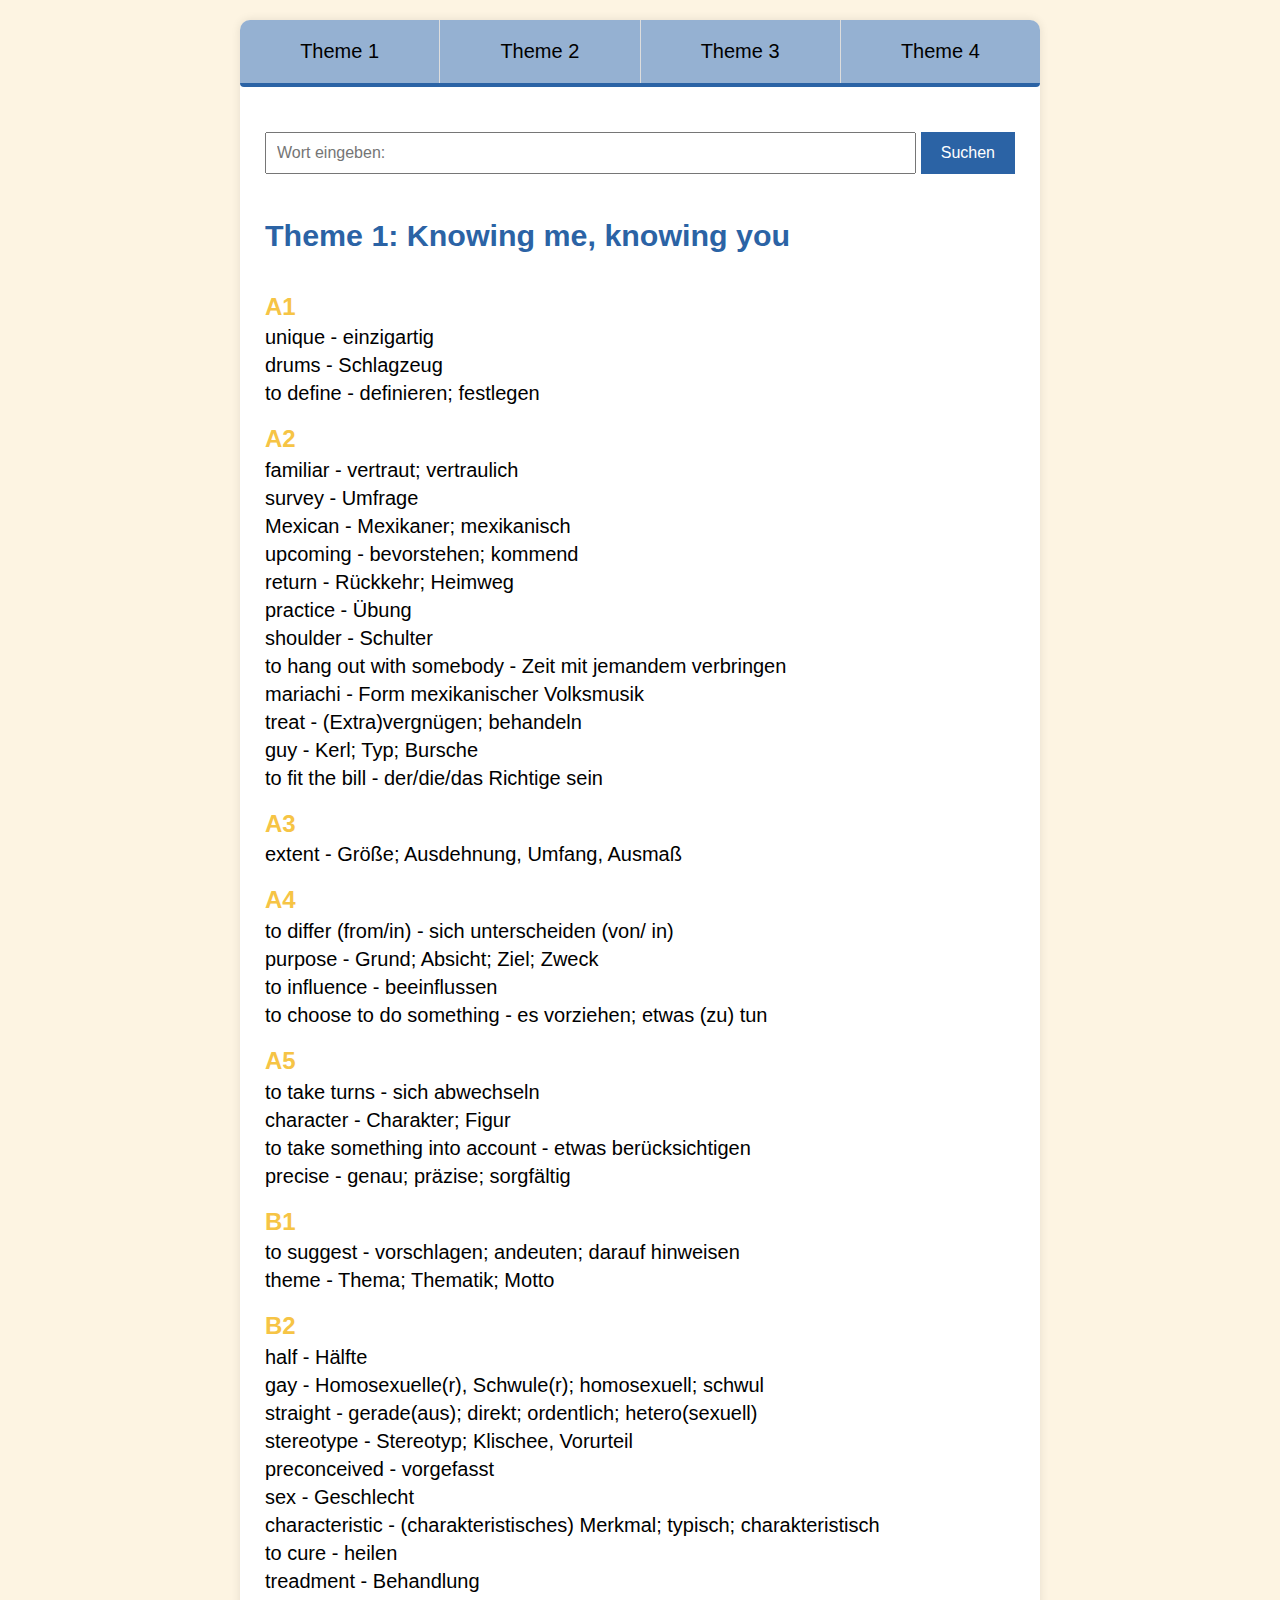
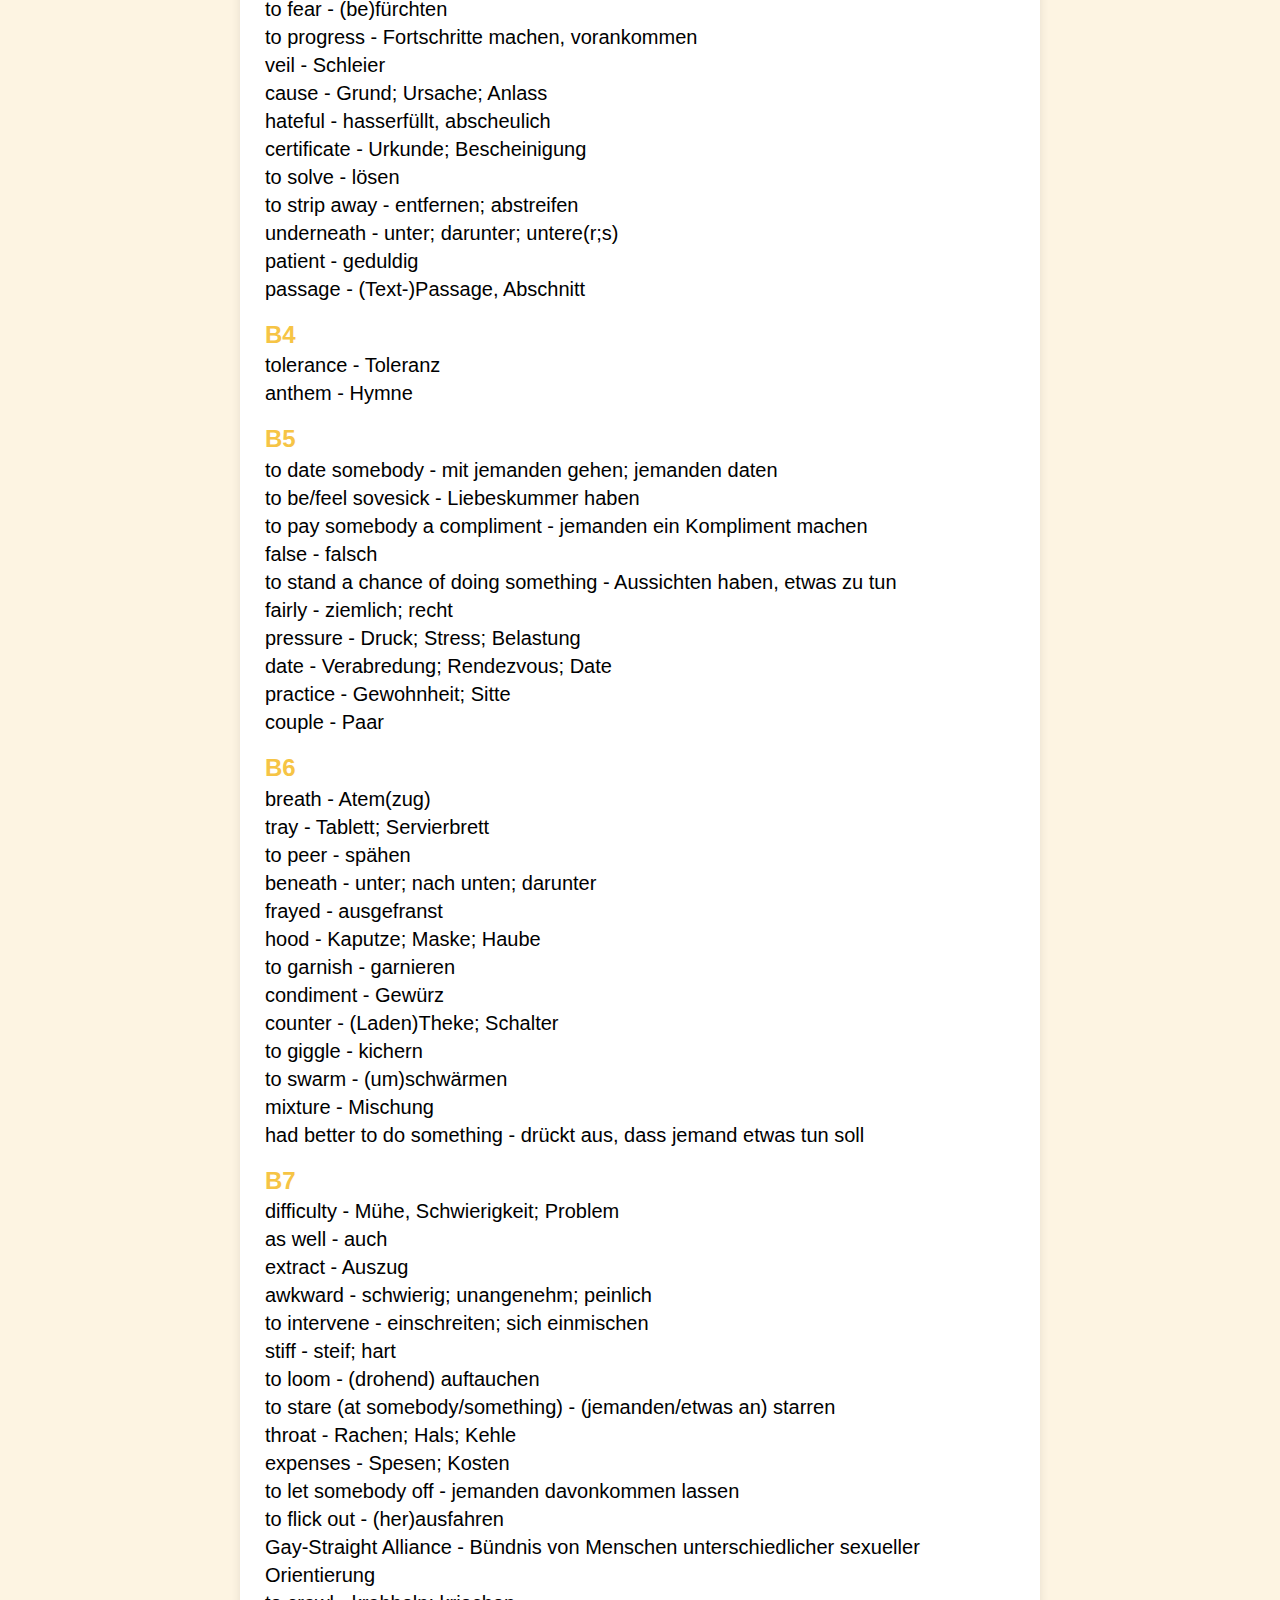
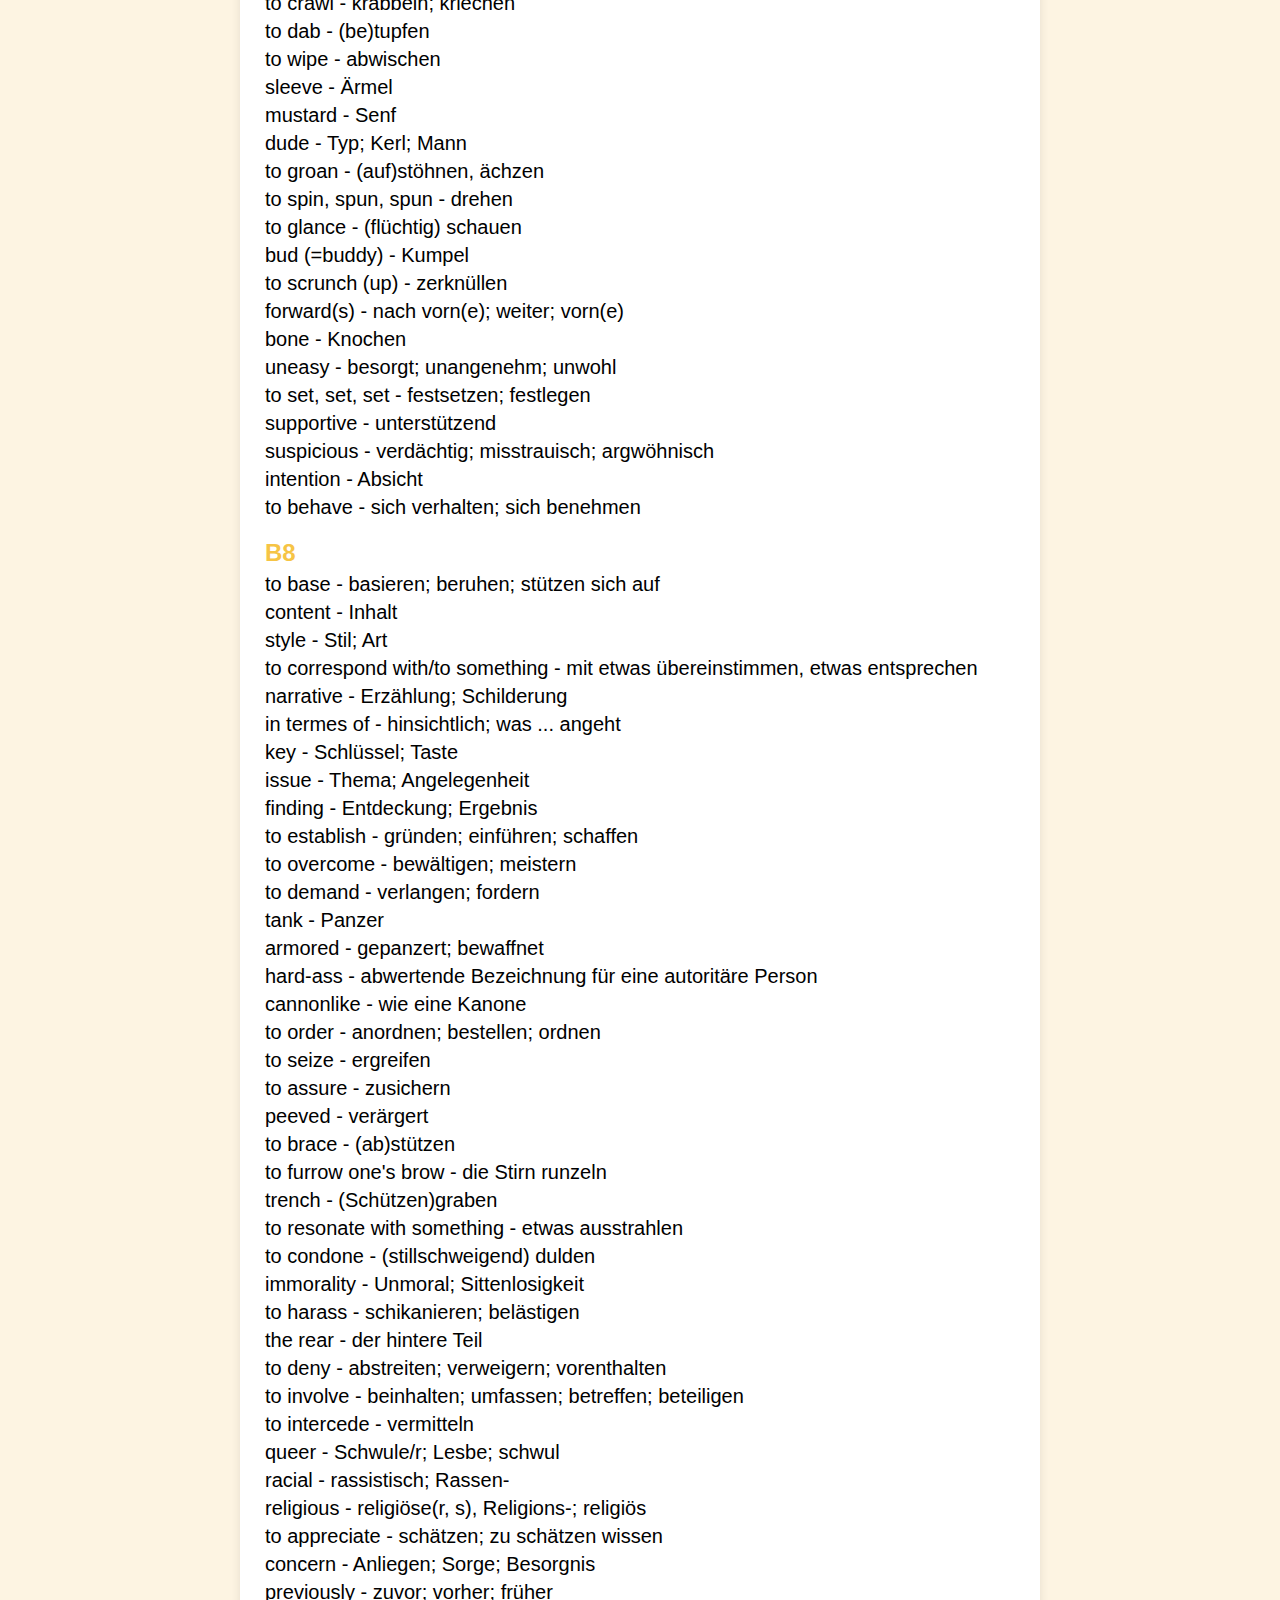
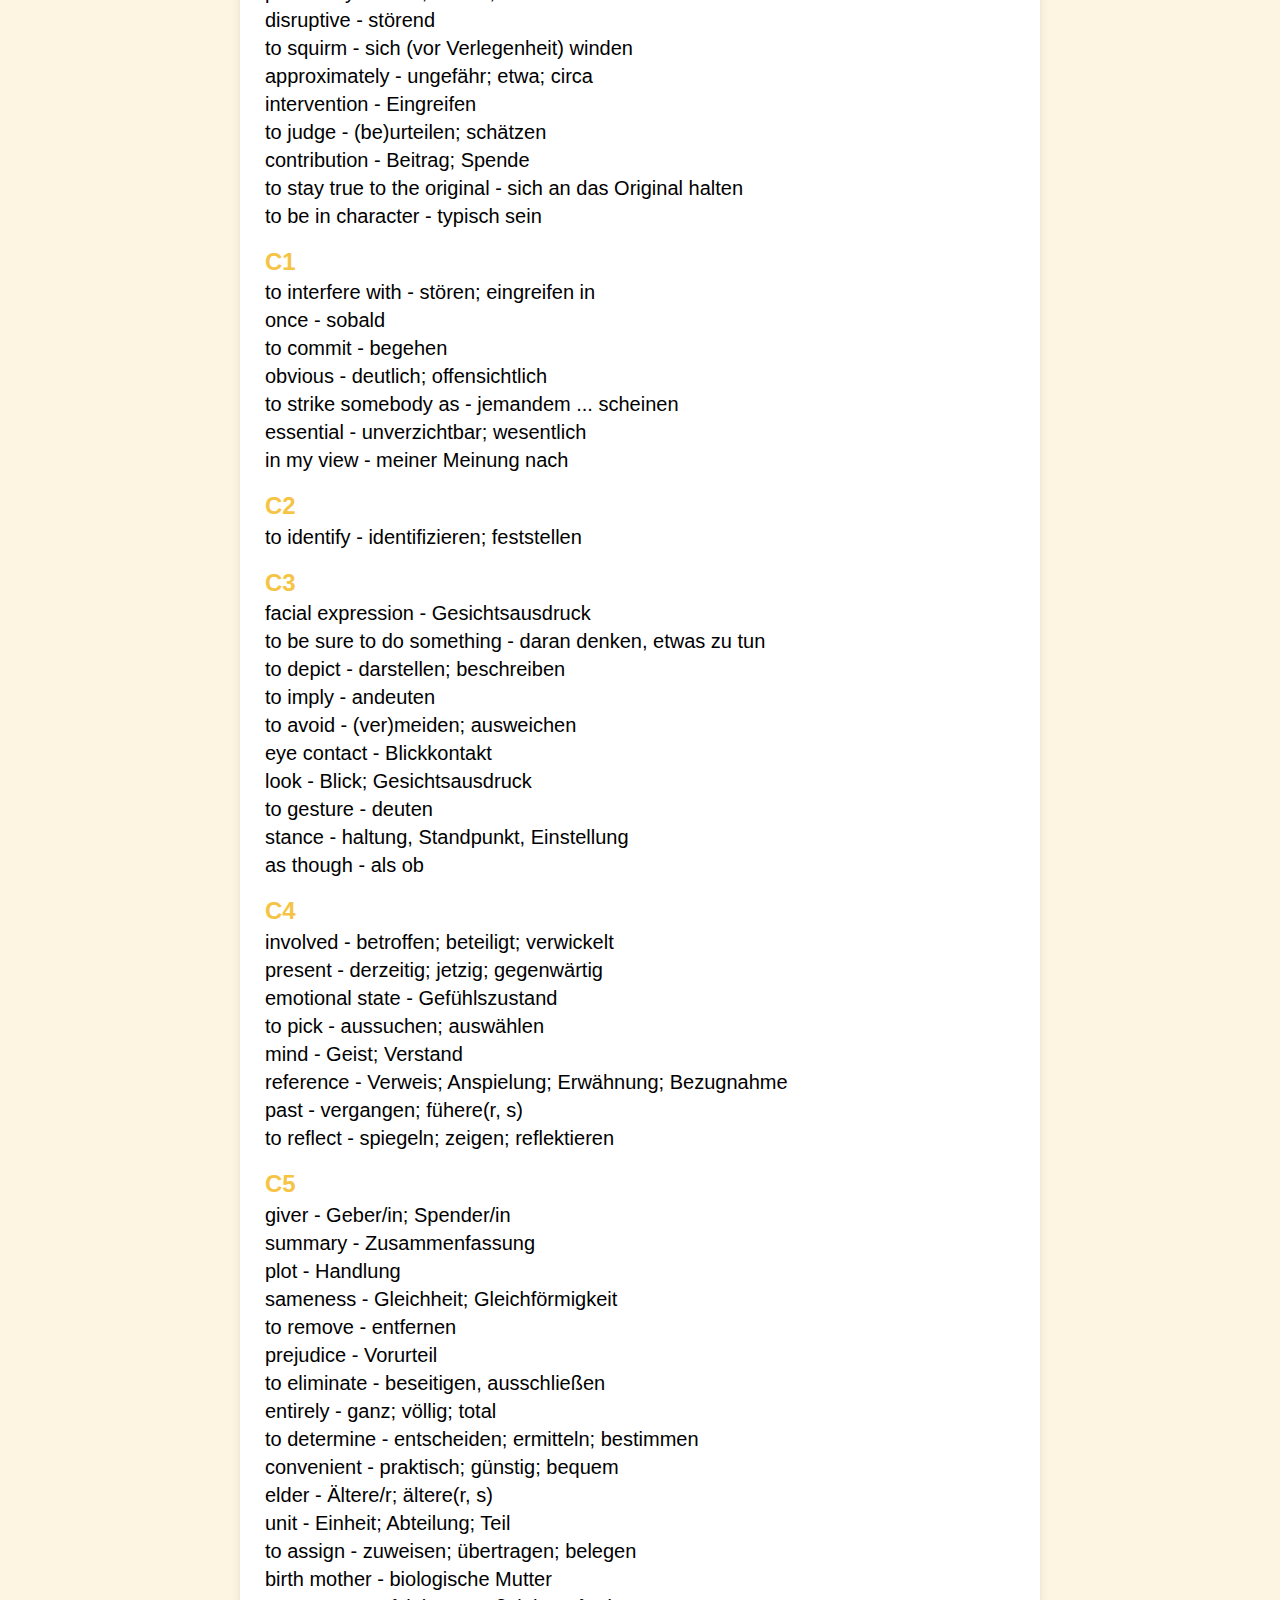
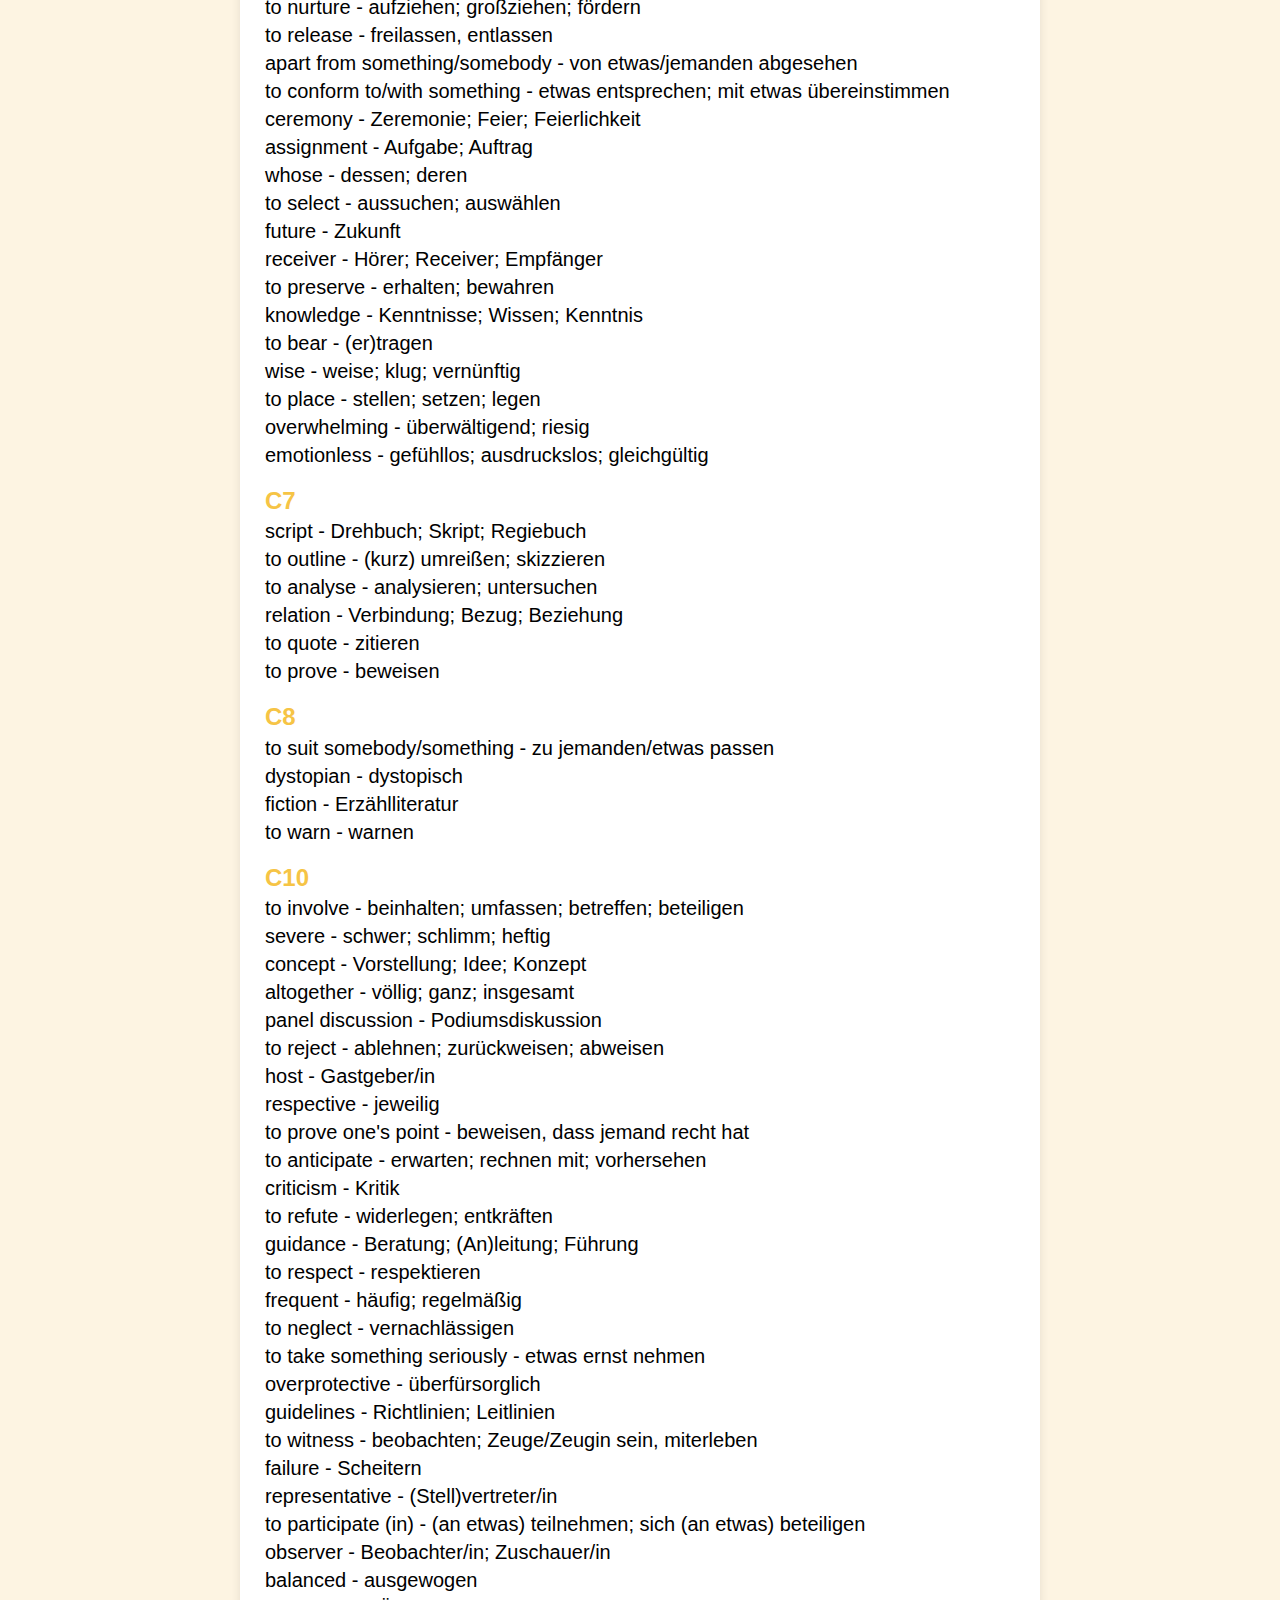
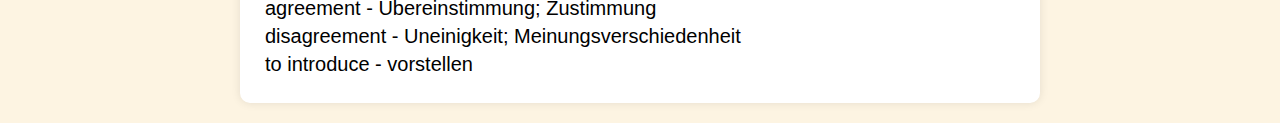
<file: index.html>
<!DOCTYPE html>
<html lang="de">

<head>
    <meta charset="UTF-8">
    <meta name="viewport" content="width=device-width, initial-scale=1.0">
    
    <title>Vokabeln - Theme 1: Knowing me, knowing you</title>
    <link rel="shortcut icon" type="image/x-icon" href="favicon.ico">

    <link rel="stylesheet" href="styles.css">
    <script src="script.js" defer></script>

</head>

<body>

    <div class="container">

        <div class="links">
            <nav>
                <a href="index.html">Theme 1</a>
                <a href="theme2.html">Theme 2</a>
                <a href="theme3.html">Theme 3</a>
                <a href="theme4.html">Theme 4</a>
            </nav>
        </div>

    <div class="theme1">

        <div class="search-section">
            <input type="text" id="searchInput" placeholder="Wort eingeben:">
            <button onclick="searchWord()">Suchen</button>
        </div>

        <div id="result"></div>

        <h2>Theme 1: Knowing me, knowing you</h2><br>

        <div class="level"><h3><b>A1</b></h3></div>
        <p id="text0" class="text">
            unique - einzigartig<br>
            drums - Schlagzeug<br>
            to define - definieren; festlegen<br>
        </p>

        <div class="level"><h3><b>A2</b></h3></div>
        <p id="text1" class="text">
            familiar - vertraut; vertraulich<br>
            survey - Umfrage<br>
            Mexican - Mexikaner; mexikanisch<br>
            upcoming - bevorstehen; kommend<br>
            return - Rückkehr; Heimweg<br>
            practice - Übung<br>
            shoulder - Schulter<br>
            to hang out with somebody - Zeit mit jemandem verbringen<br>
            mariachi - Form mexikanischer Volksmusik<br>
            treat - (Extra)vergnügen; behandeln<br>
            guy - Kerl; Typ; Bursche<br>
            to fit the bill - der/die/das Richtige sein<br>
        </p>

        <div class="level"><h3><b>A3</b></h3></div>
        <p id="text2" class="text">
            extent - Größe; Ausdehnung, Umfang, Ausmaß<br>
        </p>

        <div class="level"><h3><b>A4</b></h3></div>
        <p id="text3" class="text">
            to differ (from/in) - sich unterscheiden (von/ in)<br>
            purpose - Grund; Absicht; Ziel; Zweck<br>
            to influence - beeinflussen<br>
            to choose to do something - es vorziehen; etwas (zu) tun<br>
        </p>

        <div class="level"><h3><b>A5</b></h3></div>
        <p id="text4" class="text">
            to take turns - sich abwechseln<br>
            character - Charakter; Figur<br>
            to take something into account - etwas berücksichtigen<br>
            precise - genau; präzise; sorgfältig<br>
        </p>

        <div class="level"><h3><b>B1</b></h3></div>
        <p id="text5" class="text">
            to suggest - vorschlagen; andeuten; darauf hinweisen<br>
            theme - Thema; Thematik; Motto<br>
        </p>

        <div class="level"><h3><b>B2</b></h3></div>
        <p id="text6" class="text">
            half - Hälfte<br>
            gay - Homosexuelle(r), Schwule(r); homosexuell; schwul<br>
            straight - gerade(aus); direkt; ordentlich; hetero(sexuell)<br>
            stereotype - Stereotyp; Klischee, Vorurteil<br>
            preconceived - vorgefasst<br>
            sex - Geschlecht<br>
            characteristic - (charakteristisches) Merkmal; typisch; charakteristisch<br>
            to cure - heilen<br>
            treadment - Behandlung<br>
            to fear - (be)fürchten<br>
            to progress - Fortschritte machen, vorankommen<br>
            veil - Schleier<br>
            cause - Grund; Ursache; Anlass<br>
            hateful - hasserfüllt, abscheulich<br>
            certificate - Urkunde; Bescheinigung<br>
            to solve - lösen<br>
            to strip away - entfernen; abstreifen<br>
            underneath - unter; darunter; untere(r;s)<br>
            patient - geduldig<br>
            passage - (Text-)Passage, Abschnitt<br>
        </p>

        <div class="level"><h3><b>B4</b></h3></div>
        <p id="text7" class="text">
            tolerance - Toleranz<br>
            anthem - Hymne<br>
        </p>

        <div class="level"><h3><b>B5</b></h3></div>
        <p id="text8" class="text">
            to date somebody - mit jemanden gehen; jemanden daten<br>
            to be/feel sovesick - Liebeskummer haben<br>
            to pay somebody a compliment - jemanden ein Kompliment machen<br>
            false - falsch<br>
            to stand a chance of doing something - Aussichten haben, etwas zu tun<br>
            fairly - ziemlich; recht<br>
            pressure - Druck; Stress; Belastung<br>
            date - Verabredung; Rendezvous; Date<br>
            practice - Gewohnheit; Sitte<br>
            couple - Paar<br>
        </p>

        <div class="level"><h3><b>B6</b></h3></div>
        <p id="text9" class="text">
            breath - Atem(zug)<br>
            tray - Tablett; Servierbrett<br>
            to peer - spähen<br>
            beneath - unter; nach unten; darunter<br>
            frayed - ausgefranst<br>
            hood - Kaputze; Maske; Haube<br>
            to garnish - garnieren<br>
            condiment - Gewürz<br>
            counter - (Laden)Theke; Schalter<br>
            to giggle - kichern<br>
            to swarm - (um)schwärmen<br>
            mixture - Mischung<br>
            had better to do something - drückt aus, dass jemand etwas tun soll<br>
        </p>

        <div class="level"><h3><b>B7</b></h3></div>
        <p id="text10" class="text">
            difficulty - Mühe, Schwierigkeit; Problem<br>
            as well - auch<br>
            extract - Auszug<br>
            awkward - schwierig; unangenehm; peinlich<br>
            to intervene - einschreiten; sich einmischen<br>
            stiff - steif; hart<br>
            to loom - (drohend) auftauchen<br>
            to stare (at somebody/something) - (jemanden/etwas an) starren<br>
            throat - Rachen; Hals; Kehle<br>
            expenses - Spesen; Kosten<br>
            to let somebody off - jemanden davonkommen lassen<br>
            to flick out - (her)ausfahren<br>
            Gay-Straight Alliance - Bündnis von Menschen unterschiedlicher sexueller Orientierung<br>
            to crawl - krabbeln; kriechen<br>
            to dab - (be)tupfen<br>
            to wipe - abwischen<br>
            sleeve - Ärmel<br>
            mustard - Senf<br>
            dude - Typ; Kerl; Mann<br>
            to groan - (auf)stöhnen, ächzen<br>
            to spin, spun, spun - drehen<br>
            to glance - (flüchtig) schauen<br>
            bud (=buddy) - Kumpel<br>
            to scrunch (up) - zerknüllen<br>
            forward(s) - nach vorn(e); weiter; vorn(e)<br>
            bone - Knochen<br>
            uneasy - besorgt; unangenehm; unwohl<br>
            to set, set, set - festsetzen; festlegen<br>
            supportive - unterstützend<br>
            suspicious - verdächtig; misstrauisch; argwöhnisch<br>
            intention - Absicht<br>
            to behave - sich verhalten; sich benehmen<br>
        </p>

        <div class="level"><h3><b>B8</b></h3></div>
        <p id="text11" class="text">
            to base - basieren; beruhen; stützen sich auf<br>
            content - Inhalt<br>
            style - Stil; Art<br>
            to correspond with/to something - mit etwas übereinstimmen, etwas entsprechen</br>
            narrative - Erzählung; Schilderung<br>
            in termes of - hinsichtlich; was ... angeht<br>
            key - Schlüssel; Taste<br>
            issue - Thema; Angelegenheit<br>
            finding - Entdeckung; Ergebnis<br>
            to establish - gründen; einführen; schaffen<br>
            to overcome - bewältigen; meistern<br>
            to demand - verlangen; fordern<br>
            tank - Panzer<br>
            armored - gepanzert; bewaffnet<br>
            hard-ass - abwertende Bezeichnung für eine autoritäre Person<br>
            cannonlike - wie eine Kanone<br>
            to order - anordnen; bestellen; ordnen<br>
            to seize - ergreifen<br>
            to assure - zusichern<br>
            peeved - verärgert<br>
            to brace - (ab)stützen<br>
            to furrow one's brow - die Stirn runzeln<br>
            trench - (Schützen)graben<br>
            to resonate with something - etwas ausstrahlen<br>
            to condone - (stillschweigend) dulden<br>
            immorality - Unmoral; Sittenlosigkeit<br>
            to harass - schikanieren; belästigen<br>
            the rear - der hintere Teil<br>
            to deny - abstreiten; verweigern; vorenthalten<br>
            to involve - beinhalten; umfassen; betreffen; beteiligen<br>
            to intercede - vermitteln<br>
            queer - Schwule/r; Lesbe; schwul<br>
            racial - rassistisch; Rassen-<br>
            religious - religiöse(r, s), Religions-; religiös</br>
            to appreciate - schätzen; zu schätzen wissen<br>
            concern - Anliegen; Sorge; Besorgnis<br>
            previously - zuvor; vorher; früher<br>
            disruptive - störend<br>
            to squirm - sich (vor Verlegenheit) winden<br>
            approximately - ungefähr; etwa; circa<br>
            intervention - Eingreifen<br>
            to judge - (be)urteilen; schätzen<br>
            contribution - Beitrag; Spende<br>
            to stay true to the original - sich an das Original halten<br>
            to be in character - typisch sein<br>
        </p>

        <div class="level"><h3><b>C1</b></h3></div>
        <p id="text12" class="text">
            to interfere with - stören; eingreifen in<br>
            once - sobald<br>
            to commit - begehen<br>
            obvious - deutlich; offensichtlich<br>
            to strike somebody as - jemandem ... scheinen<br>
            essential - unverzichtbar; wesentlich<br>
            in my view - meiner Meinung nach<br>
        </p>

        <div class="level"><h3><b>C2</b></h3></div>
        <p id="text13" class="text">
            to identify - identifizieren; feststellen<br>
        </p>

        <div class="level"><h3><b>C3</b></h3></div>
        <p id="text14" class="text">
            facial expression - Gesichtsausdruck<br>
            to be sure to do something - daran denken, etwas zu tun<br>
            to depict - darstellen; beschreiben<br>
            to imply - andeuten<br>
            to avoid - (ver)meiden; ausweichen<br>
            eye contact - Blickkontakt<br>
            look - Blick; Gesichtsausdruck<br>
            to gesture - deuten<br>
            stance - haltung, Standpunkt, Einstellung<br>
            as though - als ob<br>
        </p>

        <div class="level"><h3><b>C4</b></h3></div>
        <p id="text15" class="text">
            involved - betroffen; beteiligt; verwickelt<br>
            present - derzeitig; jetzig; gegenwärtig<br>
            emotional state - Gefühlszustand<br>
            to pick - aussuchen; auswählen<br>
            mind - Geist; Verstand<br>
            reference - Verweis; Anspielung; Erwähnung; Bezugnahme<br>
            past - vergangen; fühere(r, s)<br>
            to reflect - spiegeln; zeigen; reflektieren<br>
        </p>

        <div class="level"><h3><b>C5</b></h3></div>
        <p id="text16" class="text">
            giver - Geber/in; Spender/in<br>
            summary - Zusammenfassung<br>
            plot - Handlung<br>
            sameness - Gleichheit; Gleichförmigkeit<br>
            to remove - entfernen<br>
            prejudice - Vorurteil<br>
            to eliminate - beseitigen, ausschließen<br>
            entirely - ganz; völlig; total<br>
            to determine - entscheiden; ermitteln; bestimmen<br>
            convenient - praktisch; günstig; bequem<br>
            elder - Ältere/r; ältere(r, s)<br>
            unit - Einheit; Abteilung; Teil<br>
            to assign - zuweisen; übertragen; belegen<br>
            birth mother - biologische Mutter<br>
            to nurture - aufziehen; großziehen; fördern<br>
            to release - freilassen, entlassen<br>
            apart from something/somebody - von etwas/jemanden abgesehen<br>
            to conform to/with something - etwas entsprechen; mit etwas übereinstimmen<br>
            ceremony - Zeremonie; Feier; Feierlichkeit<br>
            assignment - Aufgabe; Auftrag<br>
            whose - dessen; deren<br>
            to select - aussuchen; auswählen<br>
            future - Zukunft<br>
            receiver - Hörer; Receiver; Empfänger<br>
            to preserve - erhalten; bewahren<br>
            knowledge - Kenntnisse; Wissen; Kenntnis<br>
            to bear - (er)tragen<br>
            wise - weise; klug; vernünftig<br>
            to place - stellen; setzen; legen<br>
            overwhelming - überwältigend; riesig<br>
            emotionless - gefühllos; ausdruckslos; gleichgültig<br>
        </p>

        <div class="level"><h3><b>C7</b></h3></div>
        <p id="text17" class="text">
            script - Drehbuch; Skript; Regiebuch<br>
            to outline - (kurz) umreißen; skizzieren<br>
            to analyse - analysieren; untersuchen<br>
            relation - Verbindung; Bezug; Beziehung<br>
            to quote - zitieren<br>
            to prove - beweisen<br>
        </p>

        <div class="level"><h3><b>C8</b></h3></div>
        <p id="text18" class="text">
            to suit somebody/something - zu jemanden/etwas passen<br>
            dystopian - dystopisch<br>
            fiction - Erzählliteratur<br>
            to warn - warnen<br>
        </p>

        <div class="level"><h3><b>C10</b></h3></div>
        <p id="text18" class="text">
            to involve - beinhalten; umfassen; betreffen; beteiligen<br>
            severe - schwer; schlimm; heftig<br>
            concept - Vorstellung; Idee; Konzept<br>
            altogether - völlig; ganz; insgesamt<br>
            panel discussion - Podiumsdiskussion<br>
            to reject - ablehnen; zurückweisen; abweisen<br>
            host - Gastgeber/in<br>
            respective - jeweilig<br>
            to prove one's point - beweisen, dass jemand recht hat<br>
            to anticipate - erwarten; rechnen mit; vorhersehen<br>
            criticism - Kritik<br>
            to refute - widerlegen; entkräften<br>
            guidance - Beratung; (An)leitung; Führung<br>
            to respect - respektieren<br>
            frequent - häufig; regelmäßig<br>
            to neglect - vernachlässigen<br>
            to take something seriously - etwas ernst nehmen<br>
            overprotective - überfürsorglich<br>
            guidelines - Richtlinien; Leitlinien<br>
            to witness - beobachten; Zeuge/Zeugin sein, miterleben<br>
            failure - Scheitern<br>
            representative - (Stell)vertreter/in<br>
            to participate (in) - (an etwas) teilnehmen; sich (an etwas) beteiligen<br>
            observer - Beobachter/in; Zuschauer/in<br>
            balanced - ausgewogen<br>
            agreement - Übereinstimmung; Zustimmung<br>
            disagreement - Uneinigkeit; Meinungsverschiedenheit<br>
            to introduce - vorstellen<br>
        </p>

    </div>

    </div>

</body>

</html>
</file>
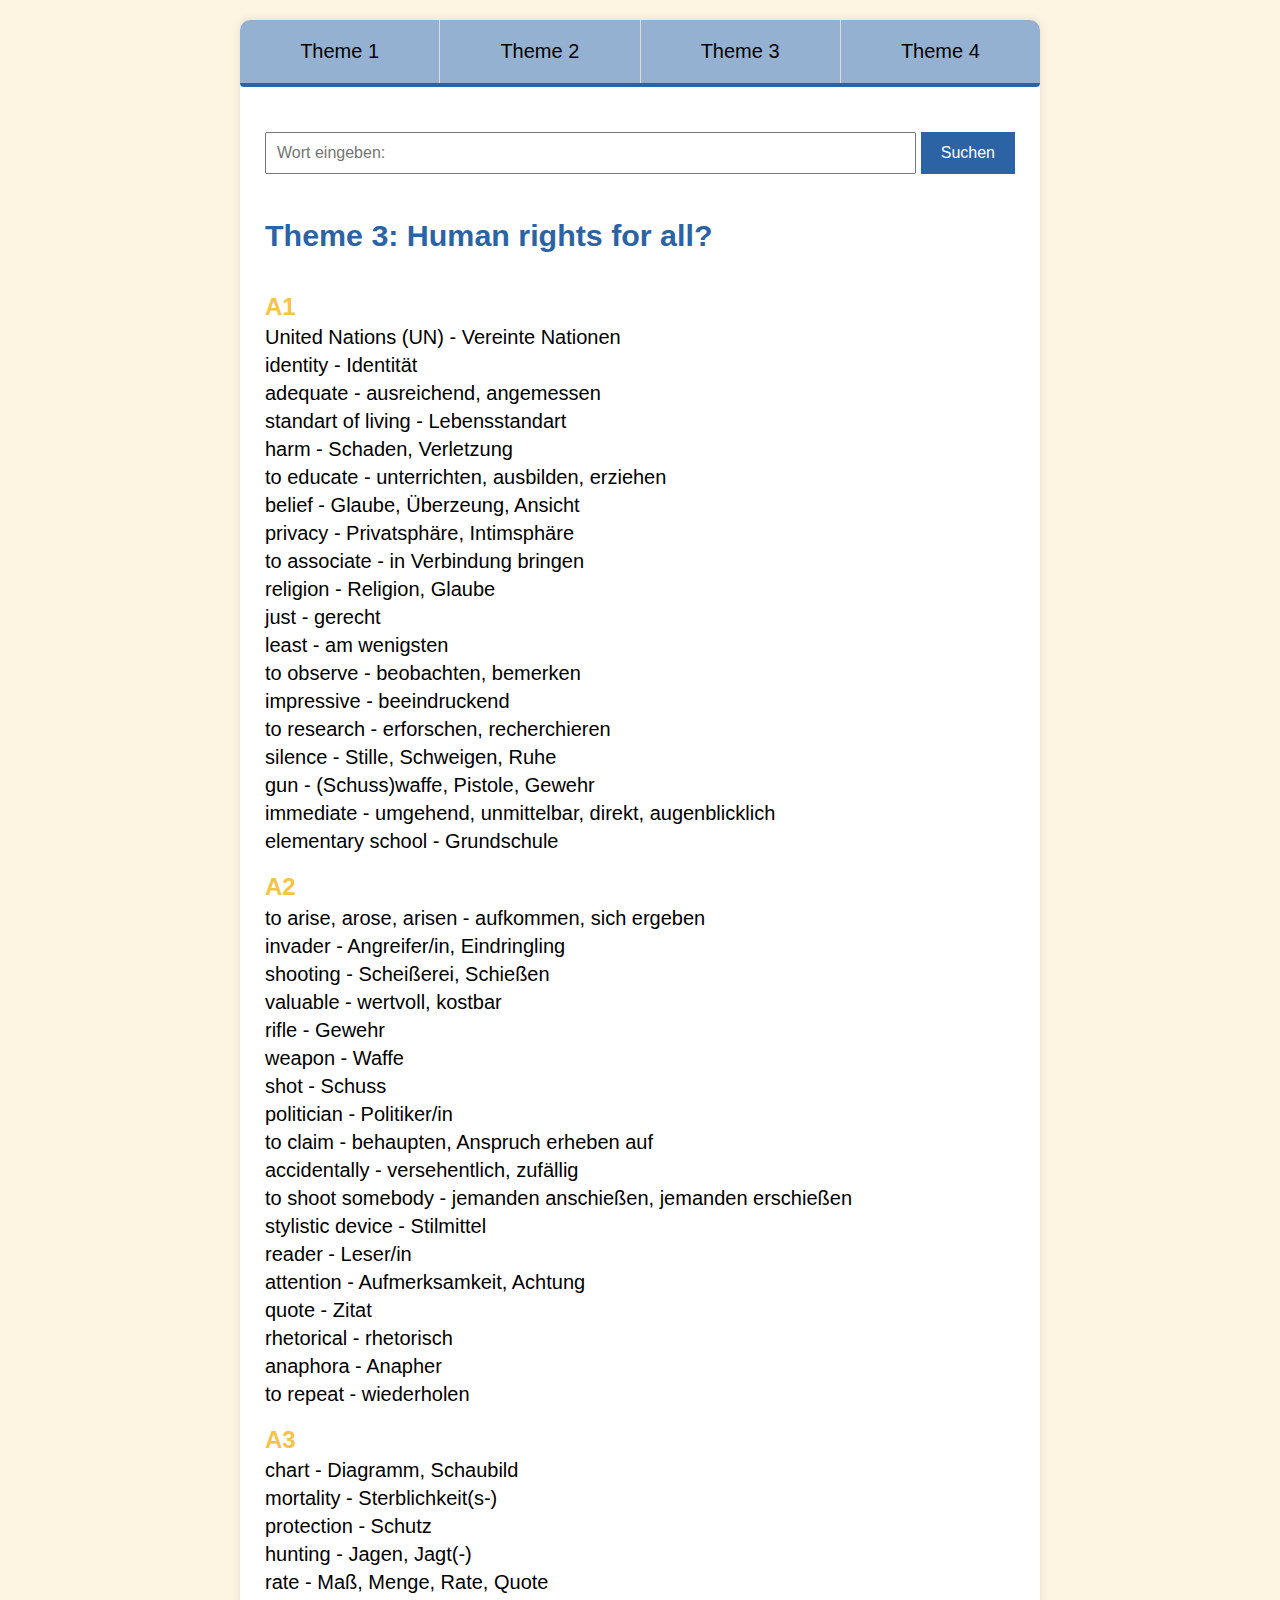
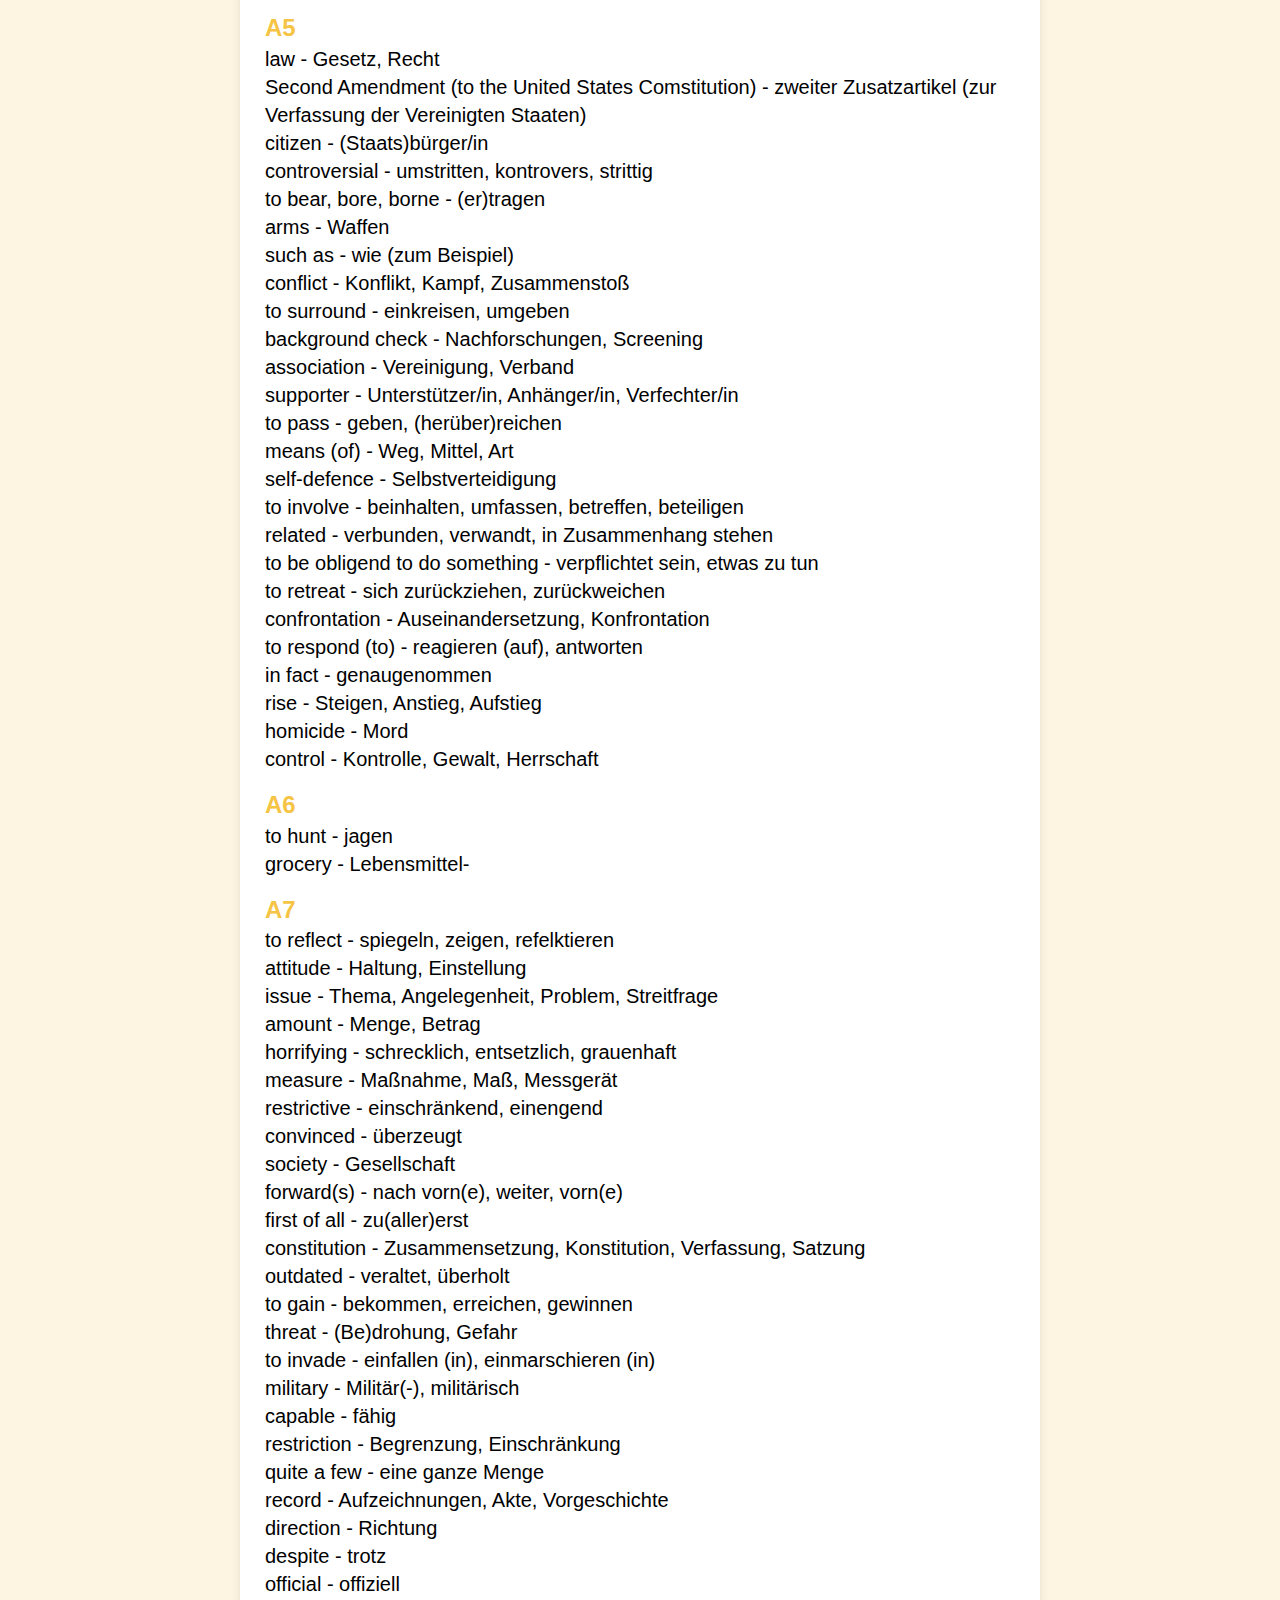
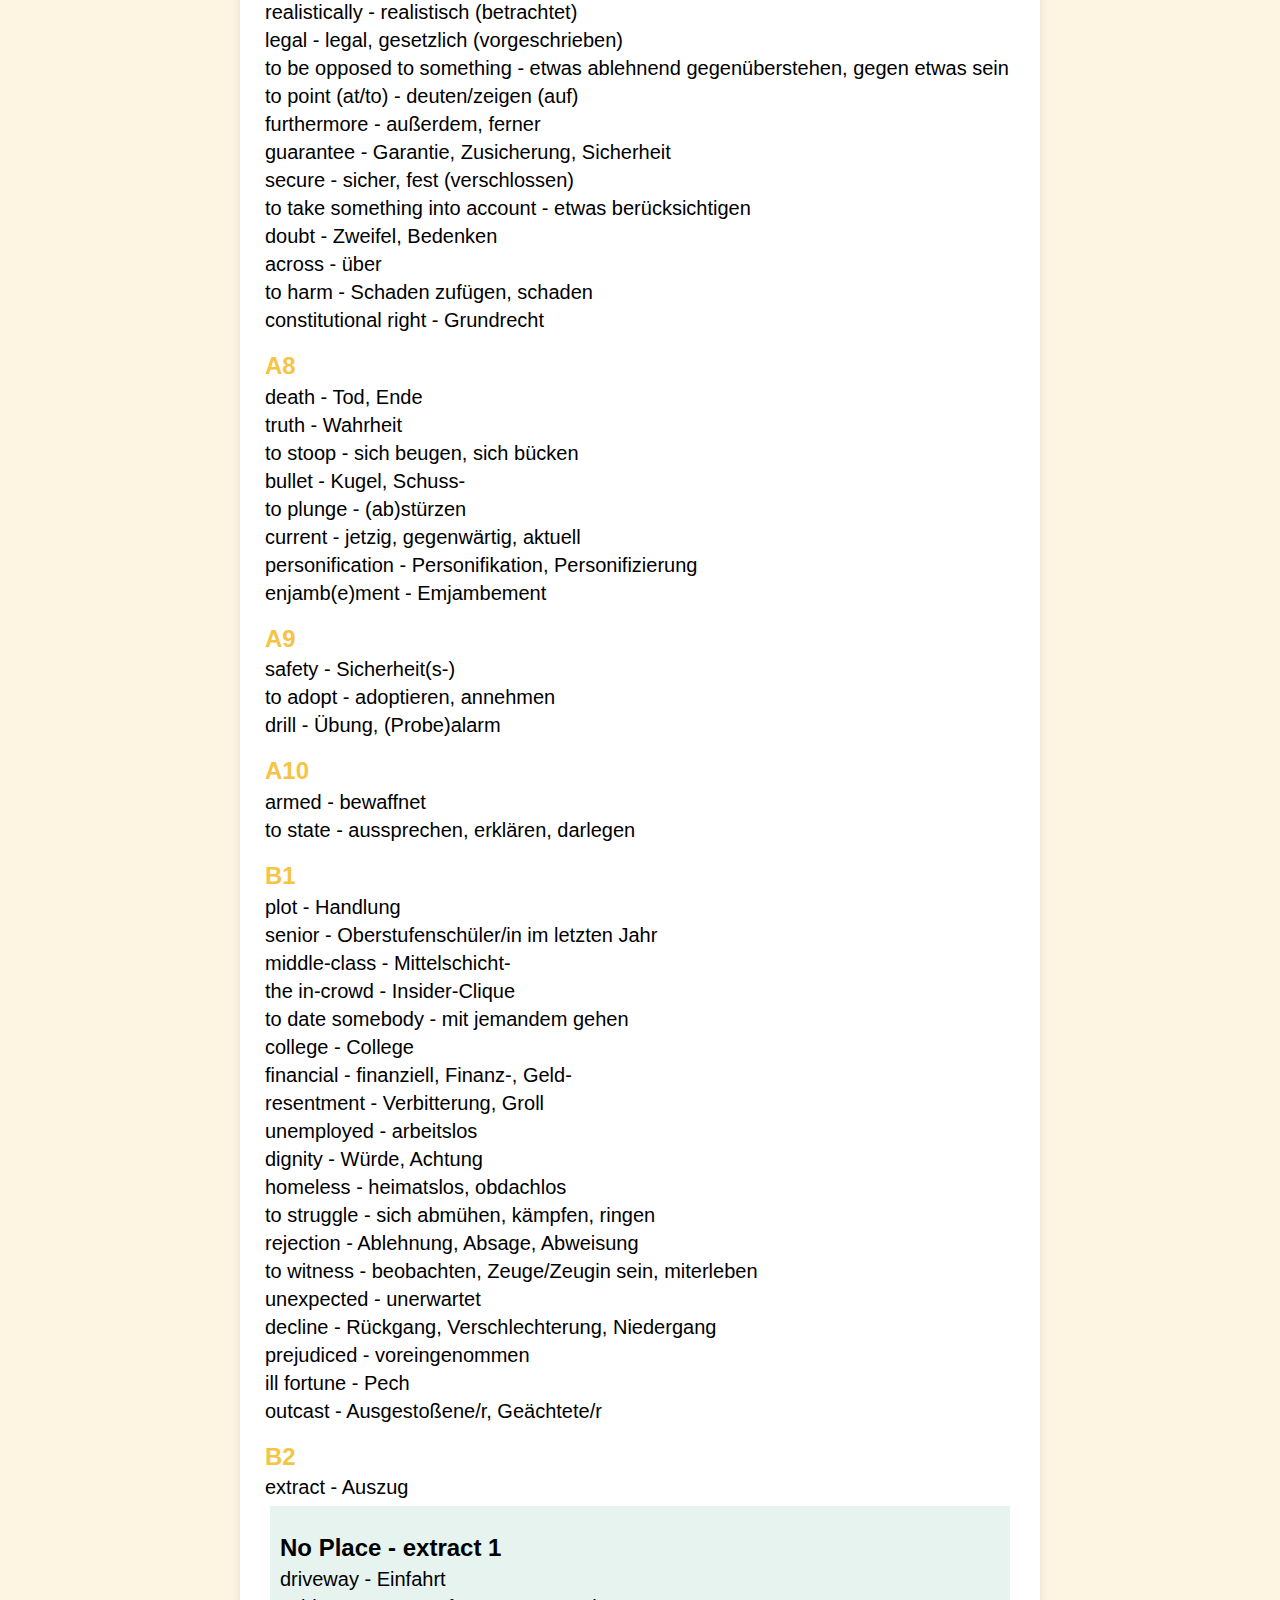
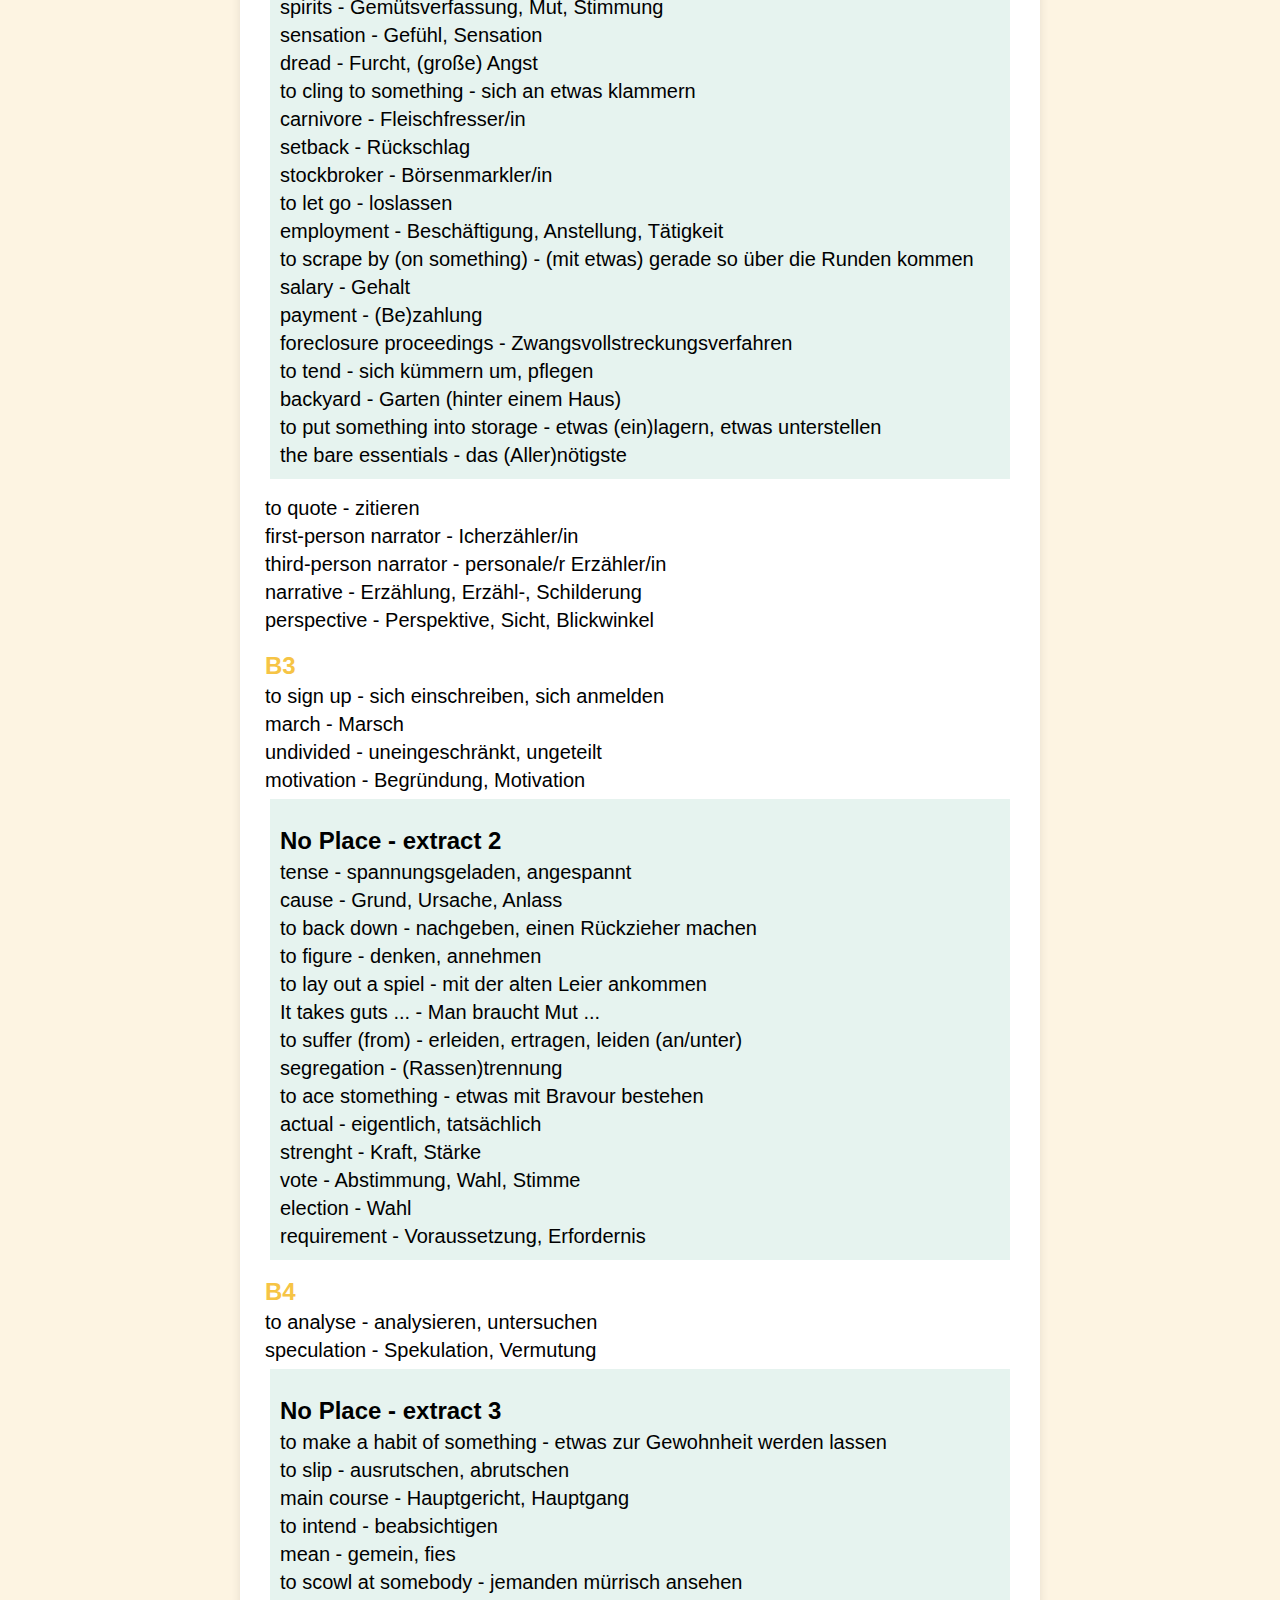
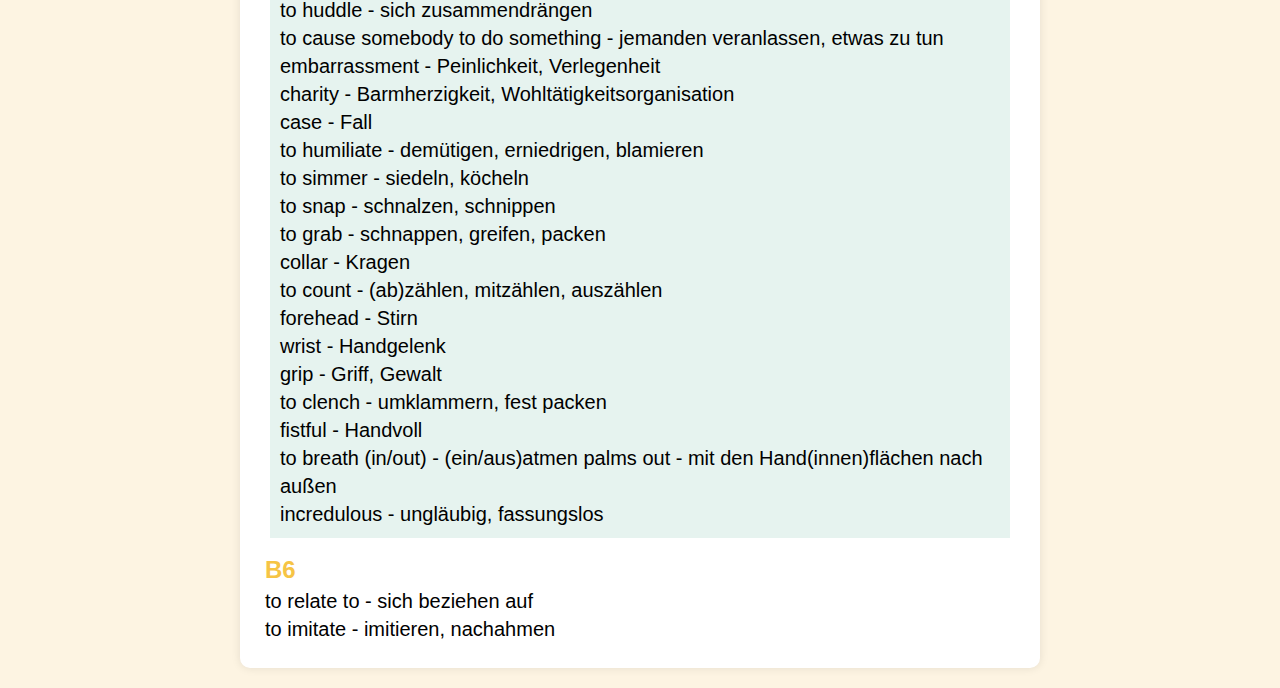
<file: theme3.html>
<!DOCTYPE html>
<html lang="de">

<head>
    <meta charset="UTF-8">
    <meta name="viewport" content="width=device-width, initial-scale=1.0">
    
    <title>Vokabeln - Theme 3</title>
    <link rel="shortcut icon" type="image/x-icon" href="favicon.ico">

    <link rel="stylesheet" href="styles.css">
    <script src="script.js" defer></script>

</head>

<body>

    <div class="container">

        <div class="links">
            <nav>
                <a href="index.html">Theme 1</a>
                <a href="theme2.html">Theme 2</a>
                <a href="theme3.html">Theme 3</a>
                <a href="theme4.html">Theme 4</a>
            </nav>
        </div>

    <div class="theme1">

        <div class="search-section">
            <input type="text" id="searchInput" placeholder="Wort eingeben:">
            <button onclick="searchWord()">Suchen</button>
        </div>

        <div id="result"></div>

        <h2>Theme 3: Human rights for all?</h2><br>

        <div class="level"><h3><b>A1</b></h3></div>
        <p id="text0" class="text">
            United Nations (UN) - Vereinte Nationen<br>
            identity - Identität<br>
            adequate - ausreichend, angemessen<br>
            standart of living - Lebensstandart<br>
            harm - Schaden, Verletzung<br>
            to educate - unterrichten, ausbilden, erziehen<br>
            belief - Glaube, Überzeung, Ansicht<br>
            privacy - Privatsphäre, Intimsphäre<br>
            to associate - in Verbindung bringen<br>
            religion - Religion, Glaube<br>
            just - gerecht<br>
            least - am wenigsten<br>
            to observe - beobachten, bemerken<br>
            impressive - beeindruckend<br>
            to research - erforschen, recherchieren<br>
            silence - Stille, Schweigen, Ruhe<br>
            gun - (Schuss)waffe, Pistole, Gewehr<br>
            immediate - umgehend, unmittelbar, direkt, augenblicklich<br>
            elementary school - Grundschule<br>
        </p>

        <div class="level"><h3><b>A2</b></h3></div>
        <p id="text1" class="text">
            to arise, arose, arisen - aufkommen, sich ergeben<br>
            invader - Angreifer/in, Eindringling<br>
            shooting - Scheißerei, Schießen<br>
            valuable - wertvoll, kostbar<br>
            rifle - Gewehr<br>
            weapon - Waffe<br>
            shot - Schuss<br>
            politician - Politiker/in<br>
            to claim - behaupten, Anspruch erheben auf<br>
            accidentally - versehentlich, zufällig<br>
            to shoot somebody - jemanden anschießen, jemanden erschießen<br>
            stylistic device - Stilmittel<br>
            reader - Leser/in<br>
            attention - Aufmerksamkeit, Achtung<br>
            quote - Zitat<br>
            rhetorical - rhetorisch<br>
            anaphora - Anapher<br>
            to repeat - wiederholen<br>
        </p>

        <div class="level"><h3><b>A3</b></h3></div>
        <p id="text2" class="text">
            chart - Diagramm, Schaubild<br>
            mortality - Sterblichkeit(s-)<br>
            protection - Schutz<br>
            hunting - Jagen, Jagt(-)<br>
            rate - Maß, Menge, Rate, Quote<br>
        </p>

        <div class="level"><h3><b>A5</b></h3></div>
        <p id="text3" class="text">
            law - Gesetz, Recht<br>
            Second Amendment (to the United States Comstitution) - zweiter Zusatzartikel (zur Verfassung der Vereinigten Staaten)<br>
            citizen - (Staats)bürger/in<br>
            controversial - umstritten, kontrovers, strittig<br>
            to bear, bore, borne - (er)tragen<br>
            arms - Waffen<br>
            such as - wie (zum Beispiel)<br>
            conflict - Konflikt, Kampf, Zusammenstoß<br>
            to surround - einkreisen, umgeben<br>
            background check - Nachforschungen, Screening<br>
            association - Vereinigung, Verband<br>
            supporter - Unterstützer/in, Anhänger/in, Verfechter/in<br>
            to pass - geben, (herüber)reichen<br>
            means (of) - Weg, Mittel, Art<br>
            self-defence - Selbstverteidigung<br>
            to involve - beinhalten, umfassen, betreffen, beteiligen<br>
            related - verbunden, verwandt, in Zusammenhang stehen<br>
            to be obligend to do something - verpflichtet sein, etwas zu tun<br>
            to retreat - sich zurückziehen, zurückweichen<br>
            confrontation - Auseinandersetzung, Konfrontation<br>
            to respond (to) - reagieren (auf), antworten<br>
            in fact - genaugenommen<br>
            rise - Steigen, Anstieg, Aufstieg<br>
            homicide - Mord<br>
            control - Kontrolle, Gewalt, Herrschaft<br>
        </p>

        <div class="level"><h3><b>A6</b></h3></div>
        <p id="text4" class="text">
            to hunt - jagen<br>
            grocery - Lebensmittel-<br>
        </p>

        <div class="level"><h3><b>A7</b></h3></div>
        <p id="text5" class="text">
            to reflect - spiegeln, zeigen, refelktieren<br>
            attitude - Haltung, Einstellung<br>
            issue - Thema, Angelegenheit, Problem, Streitfrage<br>
            amount - Menge, Betrag<br>
            horrifying - schrecklich, entsetzlich, grauenhaft<br>
            measure - Maßnahme, Maß, Messgerät<br>
            restrictive - einschränkend, einengend<br>
            convinced - überzeugt<br>
            society - Gesellschaft<br>
            forward(s) - nach vorn(e), weiter, vorn(e)<br>
            first of all - zu(aller)erst<br>
            constitution - Zusammensetzung, Konstitution, Verfassung, Satzung<br>
            outdated - veraltet, überholt<br>
            to gain - bekommen, erreichen, gewinnen<br>
            threat - (Be)drohung, Gefahr<br>
            to invade - einfallen (in), einmarschieren (in)<br>
            military - Militär(-), militärisch<br>
            capable - fähig<br>
            restriction - Begrenzung, Einschränkung<br>
            quite a few - eine ganze Menge<br>
            record - Aufzeichnungen, Akte, Vorgeschichte<br>
            direction - Richtung<br>
            despite - trotz<br>
            official - offiziell<br>
            realistically - realistisch (betrachtet)<br>
            legal - legal, gesetzlich (vorgeschrieben)<br>
            to be opposed to something - etwas ablehnend gegenüberstehen, gegen etwas sein<br>
            to point (at/to) - deuten/zeigen (auf)<br>
            furthermore - außerdem, ferner<br>
            guarantee - Garantie, Zusicherung, Sicherheit<br>
            secure - sicher, fest (verschlossen)<br>
            to take something into account - etwas berücksichtigen<br>
            doubt - Zweifel, Bedenken<br>
            across - über<br>
            to harm - Schaden zufügen, schaden<br>
            constitutional right - Grundrecht<br>
        </p>

        <div class="level"><h3><b>A8</b></h3></div>
        <p id="text6" class="text">
            death - Tod, Ende<br>
            truth - Wahrheit<br>
            to stoop - sich beugen, sich bücken<br>
            bullet - Kugel, Schuss-<br>
            to plunge - (ab)stürzen<br>
            current - jetzig, gegenwärtig, aktuell<br>
            personification - Personifikation, Personifizierung<br>
            enjamb(e)ment - Emjambement<br>
        </p>

        <div class="level"><h3><b>A9</b></h3></div>
        <p id="text7" class="text">
            safety - Sicherheit(s-)<br>
            to adopt - adoptieren, annehmen<br>
            drill - Übung, (Probe)alarm<br>
        </p>

        <div class="level"><h3><b>A10</b></h3></div>
        <p id="text8" class="text">
            armed - bewaffnet<br>
            to state - aussprechen, erklären, darlegen<br>
        </p>

        <div class="level"><h3><b>B1</b></h3></div>
        <p id="text9" class="text">
            plot - Handlung<br>
            senior - Oberstufenschüler/in im letzten Jahr<br>
            middle-class - Mittelschicht-<br>
            the in-crowd - Insider-Clique<br>
            to date somebody - mit jemandem gehen<br>
            college - College<br>
            financial - finanziell, Finanz-, Geld-<br>
            resentment - Verbitterung, Groll<br>
            unemployed - arbeitslos<br>
            dignity - Würde, Achtung<br>
            homeless - heimatslos, obdachlos<br>
            to struggle - sich abmühen, kämpfen, ringen<br>
            rejection - Ablehnung, Absage, Abweisung<br>
            to witness - beobachten, Zeuge/Zeugin sein, miterleben<br>
            unexpected - unerwartet<br>
            decline - Rückgang, Verschlechterung, Niedergang<br>
            prejudiced - voreingenommen<br>
            ill fortune - Pech<br>
            outcast - Ausgestoßene/r, Geächtete/r<br>
        </p>

        <div class="level"><h3><b>B2</b></h3></div>
        <p id="text10" class="text">
            extract - Auszug<br>
        </p>

        <div class="levelnoplace"><h3><b>No Place - extract 1</b></h3>
        <p id="text11" class="text">
            driveway - Einfahrt<br>
            spirits - Gemütsverfassung, Mut, Stimmung<br>
            sensation - Gefühl, Sensation<br>
            dread - Furcht, (große) Angst<br>
            to cling to something - sich an etwas klammern<br>
            carnivore - Fleischfresser/in<br>
            setback - Rückschlag<br>
            stockbroker - Börsenmarkler/in<br>
            to let go - loslassen<br>
            employment - Beschäftigung, Anstellung, Tätigkeit<br>
            to scrape by (on something) - (mit etwas) gerade so über die Runden kommen<br>
            salary - Gehalt<br>
            payment - (Be)zahlung<br>
            foreclosure proceedings - Zwangsvollstreckungsverfahren<br>
            to tend - sich kümmern um, pflegen<br>
            backyard - Garten (hinter einem Haus)<br>
            to put something into storage - etwas (ein)lagern, etwas unterstellen<br>
            the bare essentials - das (Aller)nötigste
        </p>
        </div>

        <div class="level"><h3></div>
        <p id="text12" class="text">
            to quote - zitieren<br>
            first-person narrator - Icherzähler/in<br>
            third-person narrator - personale/r Erzähler/in<br>
            narrative - Erzählung, Erzähl-, Schilderung<br>
            perspective - Perspektive, Sicht, Blickwinkel<br>
        </p>

        <div class="level"><h3><b>B3</b></h3></div>
        <p id="text13" class="text">
            to sign up - sich einschreiben, sich anmelden<br>
            march - Marsch<br>
            undivided - uneingeschränkt, ungeteilt<br>
            motivation - Begründung, Motivation<br>
        </p>

        <div class="levelnoplace"><h3><b>No Place - extract 2</b></h3>
            <p id="text14" class="text">
                tense - spannungsgeladen, angespannt<br>
                cause - Grund, Ursache, Anlass<br>
                to back down - nachgeben, einen Rückzieher machen<br>
                to figure - denken, annehmen<br>
                to lay out a spiel - mit der alten Leier ankommen<br>
                It takes guts ... - Man braucht Mut ...<br>
                to suffer (from) - erleiden, ertragen, leiden (an/unter)<br>
                segregation - (Rassen)trennung<br>
                to ace stomething - etwas mit Bravour bestehen<br>
                actual - eigentlich, tatsächlich<br>
                strenght - Kraft, Stärke<br>
                vote - Abstimmung, Wahl, Stimme<br>
                election - Wahl<br>
                requirement - Voraussetzung, Erfordernis<br>
        </div>

        <div class="level"><h3><b>B4</b></h3></div>
        <p id="text15" class="text">
            to analyse - analysieren, untersuchen<br>
            speculation - Spekulation, Vermutung<br>
        </p>

        <div class="levelnoplace"><h3><b>No Place - extract 3</b></h3>
            <p id="text16" class="text">
                to make a habit of something - etwas zur Gewohnheit werden lassen<br>
                to slip - ausrutschen, abrutschen<br>
                main course - Hauptgericht, Hauptgang<br>
                to intend - beabsichtigen<br>
                mean - gemein, fies<br>
                to scowl at somebody - jemanden mürrisch ansehen<br>
                to huddle - sich zusammendrängen<br>
                to cause somebody to do something - jemanden veranlassen, etwas zu tun<br>
                embarrassment - Peinlichkeit, Verlegenheit<br>
                charity - Barmherzigkeit, Wohltätigkeitsorganisation<br>
                case - Fall<br>
                to humiliate - demütigen, erniedrigen, blamieren<br>
                to simmer - siedeln, köcheln<br>
                to snap - schnalzen, schnippen<br>
                to grab - schnappen, greifen, packen<br>
                collar - Kragen<br>
                to count - (ab)zählen, mitzählen, auszählen<br>
                forehead - Stirn<br>
                wrist - Handgelenk<br>
                grip - Griff, Gewalt<br>
                to clench - umklammern, fest packen<br>
                fistful - Handvoll<br>
                to breath (in/out) - (ein/aus)atmen
                palms out - mit den Hand(innen)flächen nach außen<br>
                incredulous - ungläubig, fassungslos<br>
        </div>

        <div class="level"><h3><b>B6</b></h3></div>
        <p id="text17" class="text">
            to relate to - sich beziehen auf<br>
            to imitate - imitieren, nachahmen<br>
        </p>

    </div>

    </div>

</body>

</html>
</file>
<file: styles.css>
* {
    margin: 0;
    padding: 0;
    box-sizing: border-box;
}

body {
    font-family: Arial, sans-serif;
    background-color: #FDF4E2;
    padding: 20px;
}

.container {
    max-width: 800px;
    margin: 0 auto;
    background-color: #fff;
    border-radius: 10px;
    box-shadow: 0 0 10px rgba(0, 0, 0, 0.1);
}


* {
    margin: 0;
    padding: 0;
    box-sizing: border-box;
}

.links {
    text-align: center;
}

nav {
    display: flex;
    width: 100%;
}

nav a {
    flex: 1;
    text-decoration: none;
    color: black;
    font-size: 1.25rem;
    padding: 20px 0;
    background-color: #2b64a580;
    text-align: center;
    transition: all 0.3s ease;
    border-left: 1px solid #ddd;
}

nav a:first-child {
    border-left: none;
    border-top-left-radius: 10px;
}

nav a:last-child {
    border-top-right-radius: 10px;
}

nav a:hover {
    background-color: #2b64a5da;
    color: #F6C445;
    border-left-color: white;
}

.links::after {
    content: '';
    display: block;
    width: 100%;
    height: 4px;
    background-color: #2B63A5;
    border-bottom-left-radius: 10px;
    border-bottom-right-radius: 10px;
}



h1 {
    font-size: 2.4rem;
    text-align: center;
    margin: 25px;
    margin-bottom: 30px;
    line-height: 1.4;
}

h2 {
    font-size: 1.9rem;
    color: #2B63A5;
    margin-top: 40px;
    line-height: 1.4;
}

h3 {
    font-size: 1.5rem;
    margin-top: 15px;
    line-height: 1.4;
}


.theme1 {
    padding: 25px;
}

.text {
    font-size: 1.25rem;
    line-height: 1.4;
}

.highlight {
    background-color: yellow;
    font-weight: bold;
}

.level {
    color: #F6C445;
}

.levelnoplace {
    background-color: #E6F3EF;
    margin: 5px;
    padding: 10px;
}

.search-section {
    display: flex;
    justify-content: space-between;
    margin-bottom: 20px;
    margin-top: 20px;
}

#searchInput {
    flex: 1;
    padding: 10px;
    font-size: 16px;
    margin-right: 5px;
}

button {
    padding: 10px 20px;
    font-size: 16px;
    background-color: #2B63A5;
    color: #fff;
    border: none;
    cursor: pointer;
    transition: all 0.3s ease;
}

button:hover {
    background-color: #F6C445;
}

#result {
    margin-top: 20px;
}

.highlight {
    background-color: red;
}
</file>
